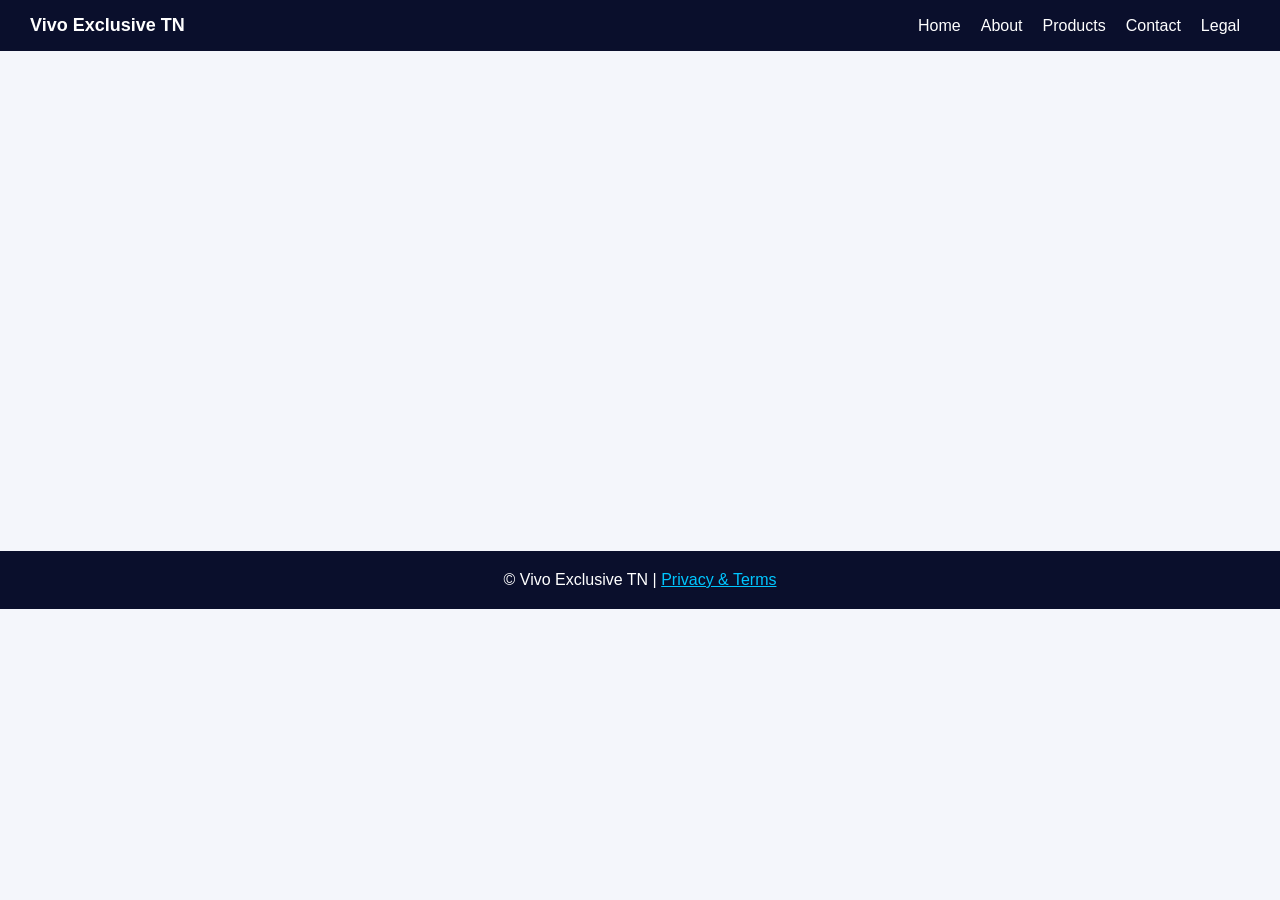
<file: about.html>
<!DOCTYPE html><html><head><link rel="stylesheet" href="style.css"><script defer src="script.js"></script></head><body>
<nav><div class="logo">Vivo Exclusive TN</div><div><a href="index.html">Home</a><a href="about.html">About</a><a href="products.html">Products</a><a href="contact.html">Contact</a><a href="legal.html">Legal</a></div></nav>
<section class="section fade"><h1>About Us</h1><p>Authorized Vivo partner delivering premium smartphones.</p></section>
<section class="section fade"><h2>Mission & Vision</h2><p>Deliver best tech & service.</p></section>
<section class="section fade"><div class="grid"><div class="card">Authorized</div><div class="card">Trusted</div><div class="card">1000+ Customers</div></div></section>
<div class="footer">
  © Vivo Exclusive TN | 
  <a href="legal.html" style="color:#00c6ff;">Privacy & Terms</a>
</div>
</body></html>
</file>
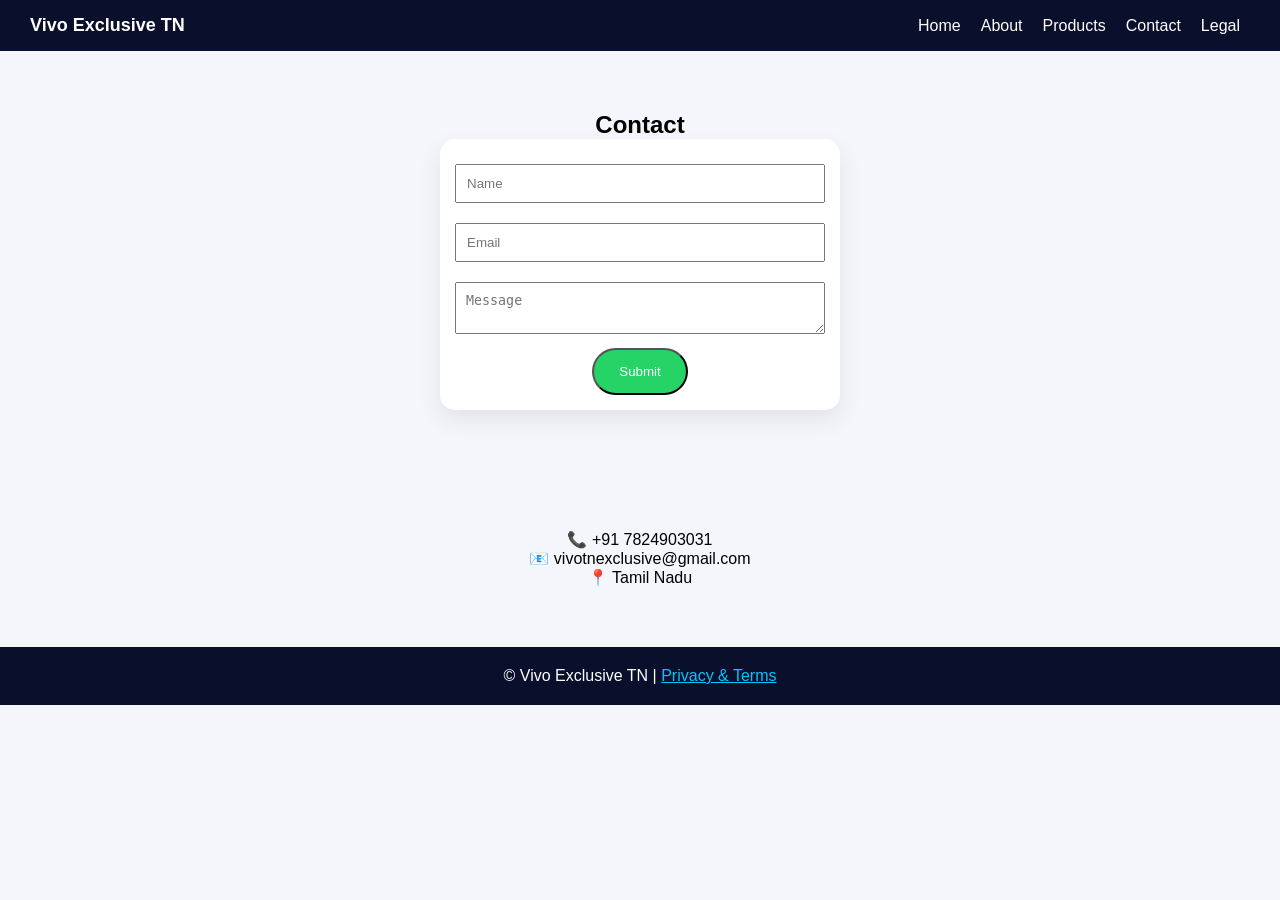
<file: contact.html>
<!DOCTYPE html><html><head><link rel="stylesheet" href="style.css"></head><body>
<nav><div class="logo">Vivo Exclusive TN</div><div><a href="index.html">Home</a><a href="about.html">About</a><a href="products.html">Products</a><a href="contact.html">Contact</a><a href="legal.html">Legal</a></div></nav>
<section class="section"><h1>Contact</h1>
<form class="card" style="max-width:400px;margin:auto;">
<input placeholder="Name" style="width:100%;padding:10px;margin:10px 0;">
<input placeholder="Email" style="width:100%;padding:10px;margin:10px 0;">
<textarea placeholder="Message" style="width:100%;padding:10px;margin:10px 0;"></textarea>
<button class="btn">Submit</button>
</form>
</section>
<div class="section"><p>📞 +91 7824903031</p><p>📧 vivotnexclusive@gmail.com</p><p>📍 Tamil Nadu</p></div>
<div class="footer">
  © Vivo Exclusive TN | 
  <a href="legal.html" style="color:#00c6ff;">Privacy & Terms</a>
</div>
</body></html>
</file>
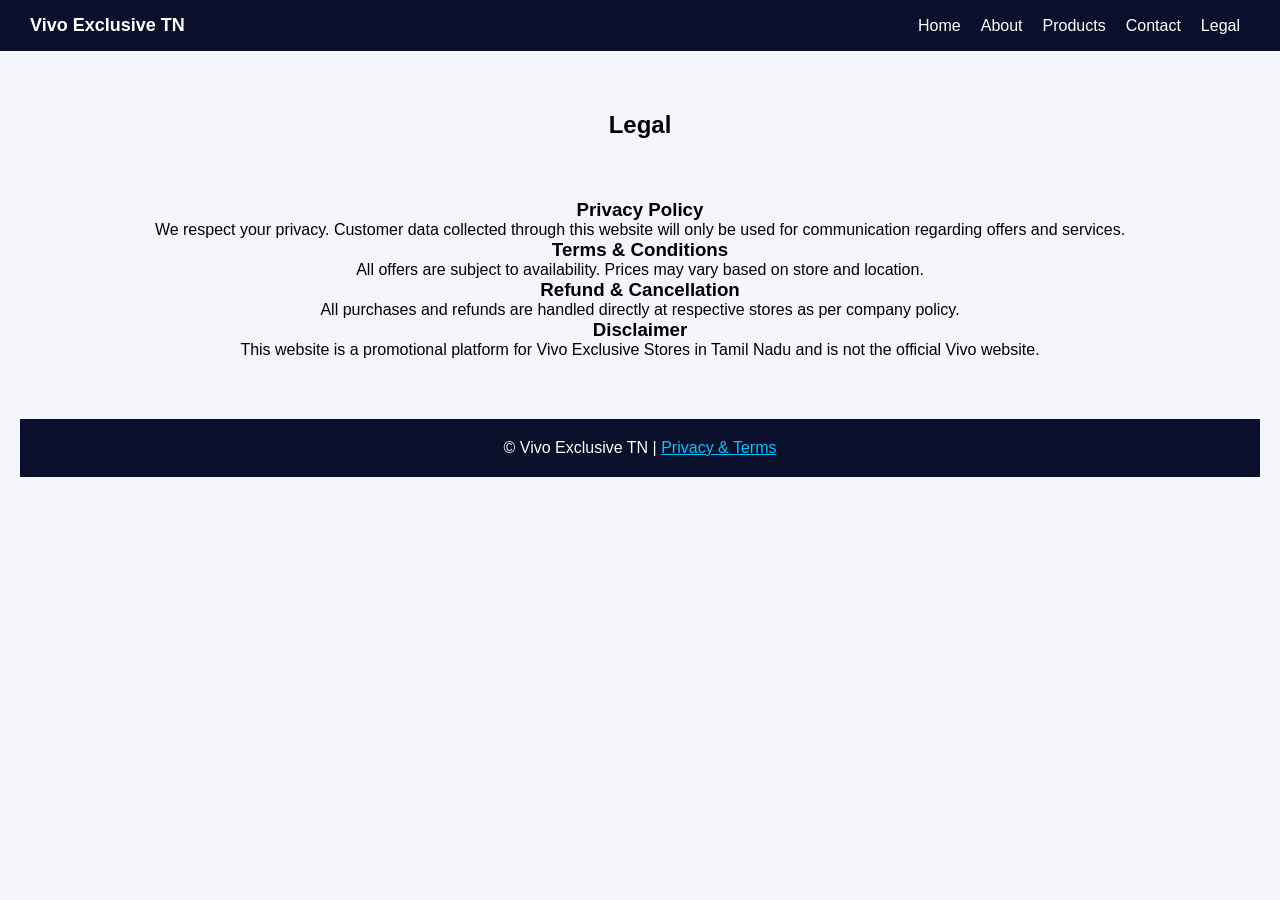
<file: legal.html>
<!DOCTYPE html><html><head><link rel="stylesheet" href="style.css"></head><body>
<nav><div class="logo">Vivo Exclusive TN</div><div><a href="index.html">Home</a><a href="about.html">About</a><a href="products.html">Products</a><a href="contact.html">Contact</a><a href="legal.html">Legal</a></div></nav>
<section class="section"><h1>Legal</h1>
<section class="section">
  <h1>Privacy Policy</h1>
  <p>We respect your privacy. Customer data collected through this website will only be used for communication regarding offers and services.</p>

  <h1>Terms & Conditions</h1>
  <p>All offers are subject to availability. Prices may vary based on store and location.</p>

  <h1>Refund & Cancellation</h1>
  <p>All purchases and refunds are handled directly at respective stores as per company policy.</p>

  <h1>Disclaimer</h1>
  <p>This website is a promotional platform for Vivo Exclusive Stores in Tamil Nadu and is not the official Vivo website.</p>
</section>
<div class="footer">
  © Vivo Exclusive TN | 
  <a href="legal.html" style="color:#00c6ff;">Privacy & Terms</a>
</div>
</body></html>
</file>
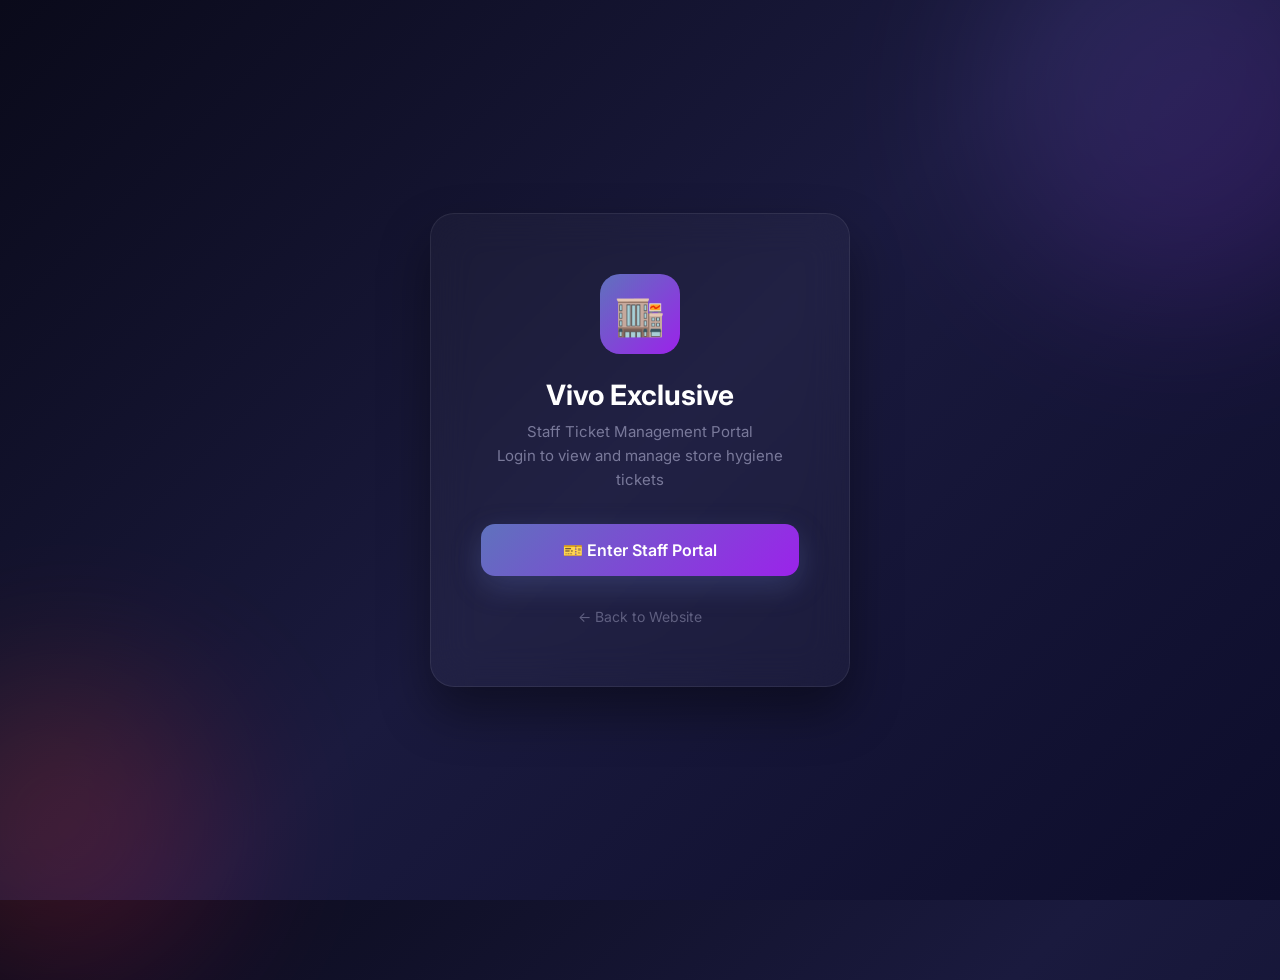
<file: portal.html>
<!DOCTYPE html>
<html lang="en">
<head>
  <meta charset="UTF-8">
  <meta name="viewport" content="width=device-width, initial-scale=1.0">
  <title>Vivo Exclusive - Staff Portal</title>
  <link href="https://fonts.googleapis.com/css2?family=Inter:wght@300;400;500;600;700&display=swap" rel="stylesheet">
  <style>
    * { margin: 0; padding: 0; box-sizing: border-box; }
    body {
      font-family: 'Inter', sans-serif;
      background: linear-gradient(135deg, #0a0a1a 0%, #1a1a3e 50%, #0d0d2b 100%);
      min-height: 100vh;
      display: flex;
      align-items: center;
      justify-content: center;
      overflow: hidden;
    }
    .portal-card {
      background: rgba(255,255,255,0.03);
      backdrop-filter: blur(20px);
      border: 1px solid rgba(255,255,255,0.08);
      border-radius: 24px;
      padding: 60px 50px;
      text-align: center;
      max-width: 420px;
      width: 90%;
      box-shadow: 0 25px 50px rgba(0,0,0,0.4);
    }
    .logo {
      width: 80px; height: 80px;
      background: linear-gradient(135deg, #5f72bd, #9b23ea);
      border-radius: 20px;
      display: flex;
      align-items: center;
      justify-content: center;
      margin: 0 auto 24px;
      font-size: 40px;
    }
    .logo span { font-size: 40px; }
    h1 {
      font-size: 28px;
      font-weight: 700;
      color: #fff;
      margin-bottom: 8px;
    }
    p {
      font-size: 15px;
      color: rgba(160,160,192,0.7);
      margin-bottom: 32px;
      line-height: 1.6;
    }
    .portal-btn {
      display: block;
      width: 100%;
      padding: 16px;
      background: linear-gradient(135deg, #5f72bd, #9b23ea);
      color: white;
      text-decoration: none;
      border-radius: 14px;
      font-size: 16px;
      font-weight: 600;
      margin-bottom: 12px;
      transition: all 0.3s;
      box-shadow: 0 10px 30px rgba(95,114,189,0.3);
    }
    .portal-btn:hover {
      transform: translateY(-2px);
      box-shadow: 0 15px 40px rgba(95,114,189,0.4);
    }
    .back-link {
      display: inline-block;
      margin-top: 20px;
      color: rgba(160,160,192,0.5);
      text-decoration: none;
      font-size: 14px;
      transition: color 0.3s;
    }
    .back-link:hover { color: #5f72bd; }
    .orb {
      position: absolute;
      border-radius: 50%;
      filter: blur(80px);
      opacity: 0.2;
      z-index: -1;
    }
    .orb-1 {
      width: 400px; height: 400px;
      background: linear-gradient(135deg, #5f72bd, #9b23ea);
      top: -100px; right: -100px;
    }
    .orb-2 {
      width: 300px; height: 300px;
      background: linear-gradient(135deg, #ff6a00, #ee0979);
      bottom: -80px; left: -80px;
    }
  </style>
</head>
<body>
  <div class="orb orb-1"></div>
  <div class="orb orb-2"></div>

  <div class="portal-card">
    <div class="logo">🏬</div>
    <h1>Vivo Exclusive</h1>
    <p>Staff Ticket Management Portal<br>Login to view and manage store hygiene tickets</p>

    <a href="https://script.google.com/macros/s/AKfycbwgHSKhlCIBc34uaDkXyuxVvfxhizymTQqzg1iCF3fW2-zC6OP298I2FG6rHgvVkFQk6g/exec" class="portal-btn">
      🎫 Enter Staff Portal
    </a>

    <a href="https://www.vivoexclusivetn.com/" class="back-link">← Back to Website</a>
  </div>
</body>
</html>
</file>
<file: style.css>
/* RESET + GLOBAL */
* {
  margin: 0;
  padding: 0;
  box-sizing: border-box;
}

body {
  font-family: Poppins, sans-serif;
  background: #f4f6fb;
}

/* NAVBAR */
nav {
  position: sticky;
  top: 0;
  background: #0a0f2c;
  color: white;
  display: flex;
  justify-content: space-between;
  align-items: center;
  padding: 15px 30px;
  z-index: 1000;
}

nav a {
  color: white;
  margin: 0 10px;
  text-decoration: none;
  font-weight: 500;
}

nav a:hover {
  color: #00c6ff;
}

.logo {
  font-weight: 700;
  font-size: 18px;
}

/* HERO SECTION */
.hero {
  width: 100%;
  padding: 50px 20px;
  background: linear-gradient(135deg, #1e3c72, #2a5298);
  display: flex;
  flex-direction: column;
  align-items: center;
  text-align: center;
  color: white;
}

/* TOP BOX */
.overlay {
  width: 90%;
  max-width: 700px;
  background: rgba(0,0,0,0.6);
  padding: 30px;
  border-radius: 12px;
  margin-bottom: 25px;
}

.hero h1 {
  font-size: 36px;
  margin-bottom: 10px;
}

.hero p {
  font-size: 18px;
  margin-bottom: 20px;
}

/* BUTTON */
.btn {
  background: #25D366;
  color: white;
  padding: 14px 25px;
  border-radius: 30px;
  text-decoration: none;
  transition: 0.3s;
  display: inline-block;
}

.btn:hover {
  transform: scale(1.05);
}

/* HERO IMAGE */
.hero-img {
  width: 100%;
  height: 400px;
  object-fit: cover;
  border-radius: 12px;
  display: block;
}

/* SECTION */
.section {
  width: 100%;
  padding: 60px 20px;
  text-align: center;
}

/* STORE IMAGE */
.store-img {
  width: 100%;
  height: 350px;
  object-fit: cover;
  border-radius: 12px;
  margin-top: 20px;
  display: block;
}

/* GRID */
.grid {
  display: grid;
  grid-template-columns: repeat(auto-fit, minmax(220px, 1fr));
  gap: 20px;
}

/* CARD */
.card {
  background: white;
  padding: 15px;
  border-radius: 15px;
  box-shadow: 0 10px 25px rgba(0,0,0,0.08);
  transition: 0.3s;
  text-align: center;
}

.card img {
  width: 100%;
  height: 180px;
  object-fit: cover;
  border-radius: 10px;
}

.card h3 {
  margin: 10px 0 5px;
  font-size: 18px;
}

.card p {
  font-size: 14px;
  color: #666;
  margin-bottom: 10px;
}

.price {
  color: #0a7cff;
  font-size: 18px;
}

/* HOVER */
.card:hover {
  transform: translateY(-5px);
}

/* FOOTER */
.footer {
  background: #0a0f2c;
  color: white;
  text-align: center;
  padding: 20px;
}

/* SCROLL ANIMATION */
.fade {
  opacity: 0;
  transform: translateY(20px);
  transition: 1s;
}

.fade.show {
  opacity: 1;
  transform: translateY(0);
}

/* WHATSAPP FLOAT */
.whatsapp {
  position: fixed;
  bottom: 20px;
  right: 20px;
  background: #25D366;
  color: white;
  padding: 15px;
  border-radius: 50%;
  font-size: 22px;
  text-decoration: none;
}
/* MOBILE RESPONSIVE */
@media (max-width: 768px) {

  /* NAVBAR */
  nav {
    flex-direction: column;
    align-items: flex-start;
    padding: 10px 15px;
  }

  nav div {
    margin-top: 10px;
  }

  nav a {
    display: inline-block;
    margin: 5px 8px;
    font-size: 14px;
  }

  /* HERO */
  .hero {
    padding: 30px 15px;
  }

  .hero h1 {
    font-size: 24px;
  }

  .hero p {
    font-size: 14px;
  }

  .overlay {
    padding: 20px;
    margin-bottom: 15px;
  }

  /* HERO IMAGE */
  .hero-img {
    height: 220px; /* smaller for mobile */
    border-radius: 10px;
  }

  /* STORE IMAGE */
  .store-img {
    height: 220px;
  }

  /* SECTION */
  .section {
    padding: 40px 15px;
  }

  /* GRID */
  .grid {
    grid-template-columns: 1fr; /* single column */
  }

  /* CARD */
  .card img {
    height: 160px;
  }

  /* BUTTON */
  .btn {
    padding: 12px 20px;
    font-size: 14px;
  }

  /* WHATSAPP BUTTON */
  .whatsapp {
    padding: 12px;
    font-size: 18px;
    bottom: 15px;
    right: 15px;
  }
}
</file>
